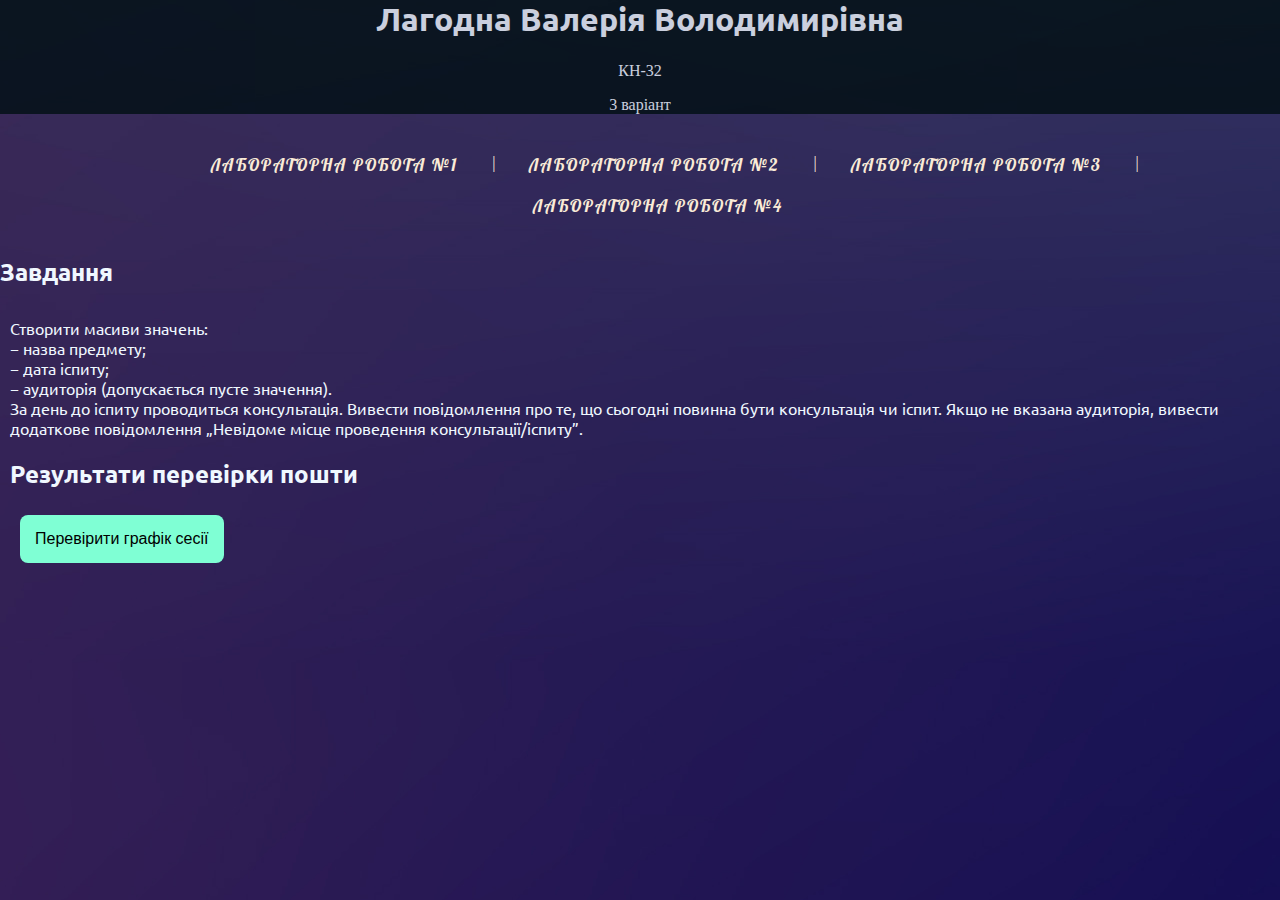
<file: index.html>
<!DOCTYPE html>
<html lang="uk">
<head>
    <meta charset="UTF-8">
    <meta name="viewport" content="width=device-width, initial-scale=1.0">
    <title>ЛР1</title>
    <link type="text/css" rel="stylesheet" href="css/style.css">
    <link rel="stylesheet" href="css/menu.css">
    <script src="js/array.js"></script>
</head>
<body>
    <main class="main">
        <header class="header">
            <h1>Лагодна Валерія Володимирівна</h1>
            <p>КН-32</p>
            <p>3 варіант</p>
        </header>
        <ul class="menu__main">
            <li><a href="../9 лаба/index.html">Лабораторна робота №1</a></li>
            <li><a href="../9 лаба/2.html">Лабораторна робота №2</a></li>
            <li><a href="../9 лаба/3.html">Лабораторна робота №3</a></li>
            <li><a href="../9 лаба/4.html">Лабораторна робота №4</a></li>
        </ul>
        <h2>Завдання</h2>
        <div class="task">
            Створити масиви значень: <br>− назва предмету; <br>− дата іспиту; <br>− аудиторія (допускається пусте значення).
            <br>За день до іспиту проводиться консультація. Вивести повідомлення про те,
            що сьогодні повинна бути консультація чи іспит. Якщо не вказана аудиторія,
            вивести додаткове повідомлення „Невідоме місце проведення
            консультації/іспиту”.
            <h2>Результати перевірки пошти</h2>
        <div id="result">
        </div>
        <button class="button but__hov" onclick="ras()">
            Перевірити графік сесії
        </button>
        </div>
    </main>
</body>
</html>
</file>
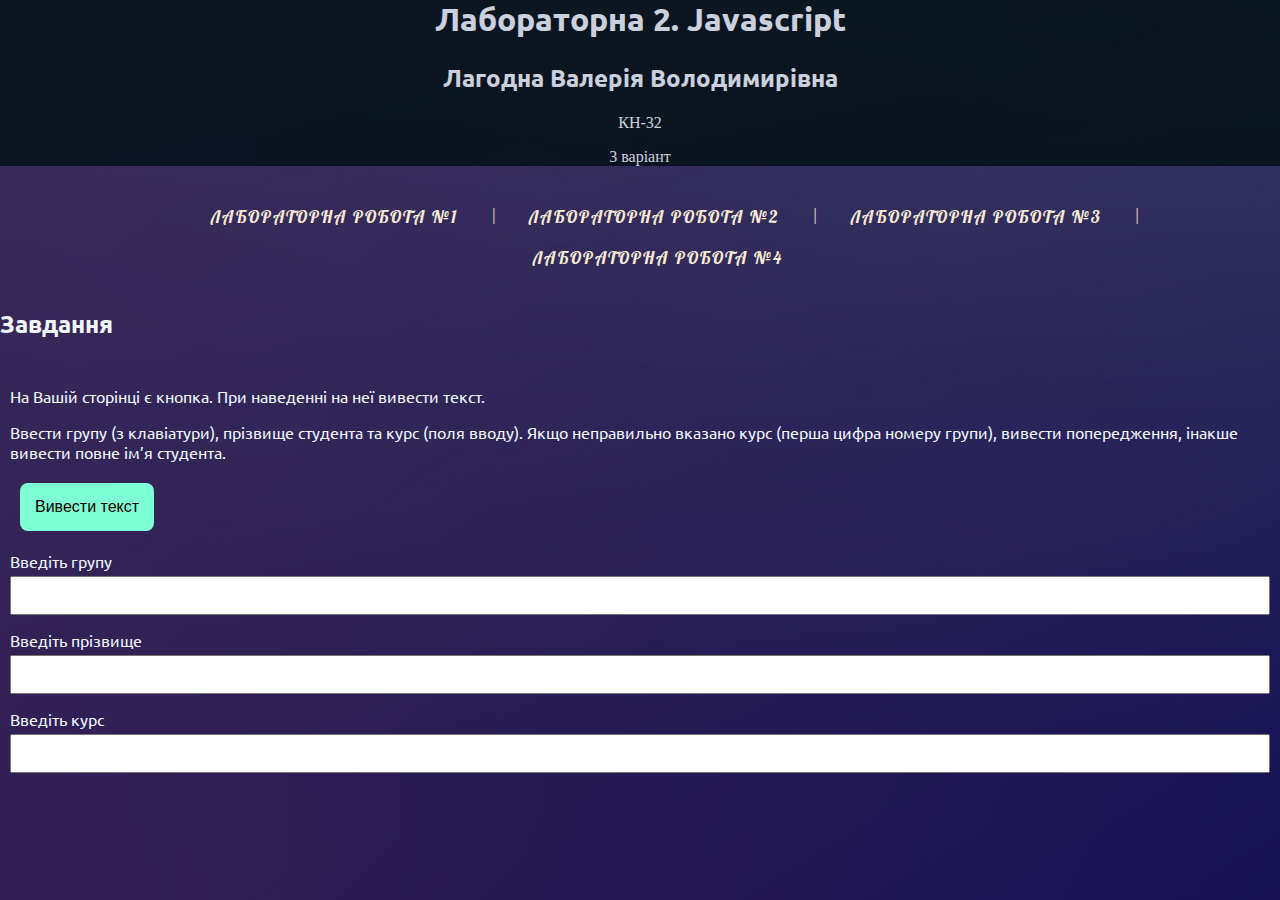
<file: 2.html>
<!DOCTYPE html>
<html lang="en">
<head>
    <meta charset="UTF-8">
    <meta name="viewport" content="width=device-width, initial-scale=1.0">
    <link rel="stylesheet" href="css/style.css">
    <link rel="stylesheet" href="css/menu.css">
    <script src="js/2.js"></script>
    <title>2 ЛР</title>
</head>
<body>
    <main class="main">
        <header class="header">
            <h1>Лабораторна 2. Javascript</h1>
            <h2>Лагодна Валерія Володимирівна</h2>
            <p>КН-32</p>
            <p>3 варіант</p>
        </header>
        <ul class="menu__main">
            <li><a href="../9 лаба/index.html">Лабораторна робота №1</a></li>
            <li><a href="../9 лаба/2.html">Лабораторна робота №2</a></li>
            <li><a href="../9 лаба/3.html">Лабораторна робота №3</a></li>
            <li><a href="../9 лаба/4.html">Лабораторна робота №4</a></li>
        </ul>
        <h2>Завдання </h2>
        <div class="task">
            <p>На Вашій сторінці є кнопка. При наведенні на неї вивести текст.</p>
            <p> Ввести групу (з клавіатури), прізвище студента та курс (поля вводу). Якщо неправильно вказано курс (перша цифра номеру групи), вивести попередження, інакше вивести повне ім’я студента.</p>
        <div id="result_pib"></div>
        <button class="button" onmouseover="print_pib()" onmouseout="clear_all()">
            Вивести текст
        </button>
        <br>
        <label>
            Введіть групу
            <input type="number" id="group">
        </label>
        <label>
            Введіть прізвище
            <input type="text" id="surname">
        </label>
        <label>
            Введіть курс
            <input type="number" id="course">
        </label>
        </div>
    </main>
</body>
</html>
</file>
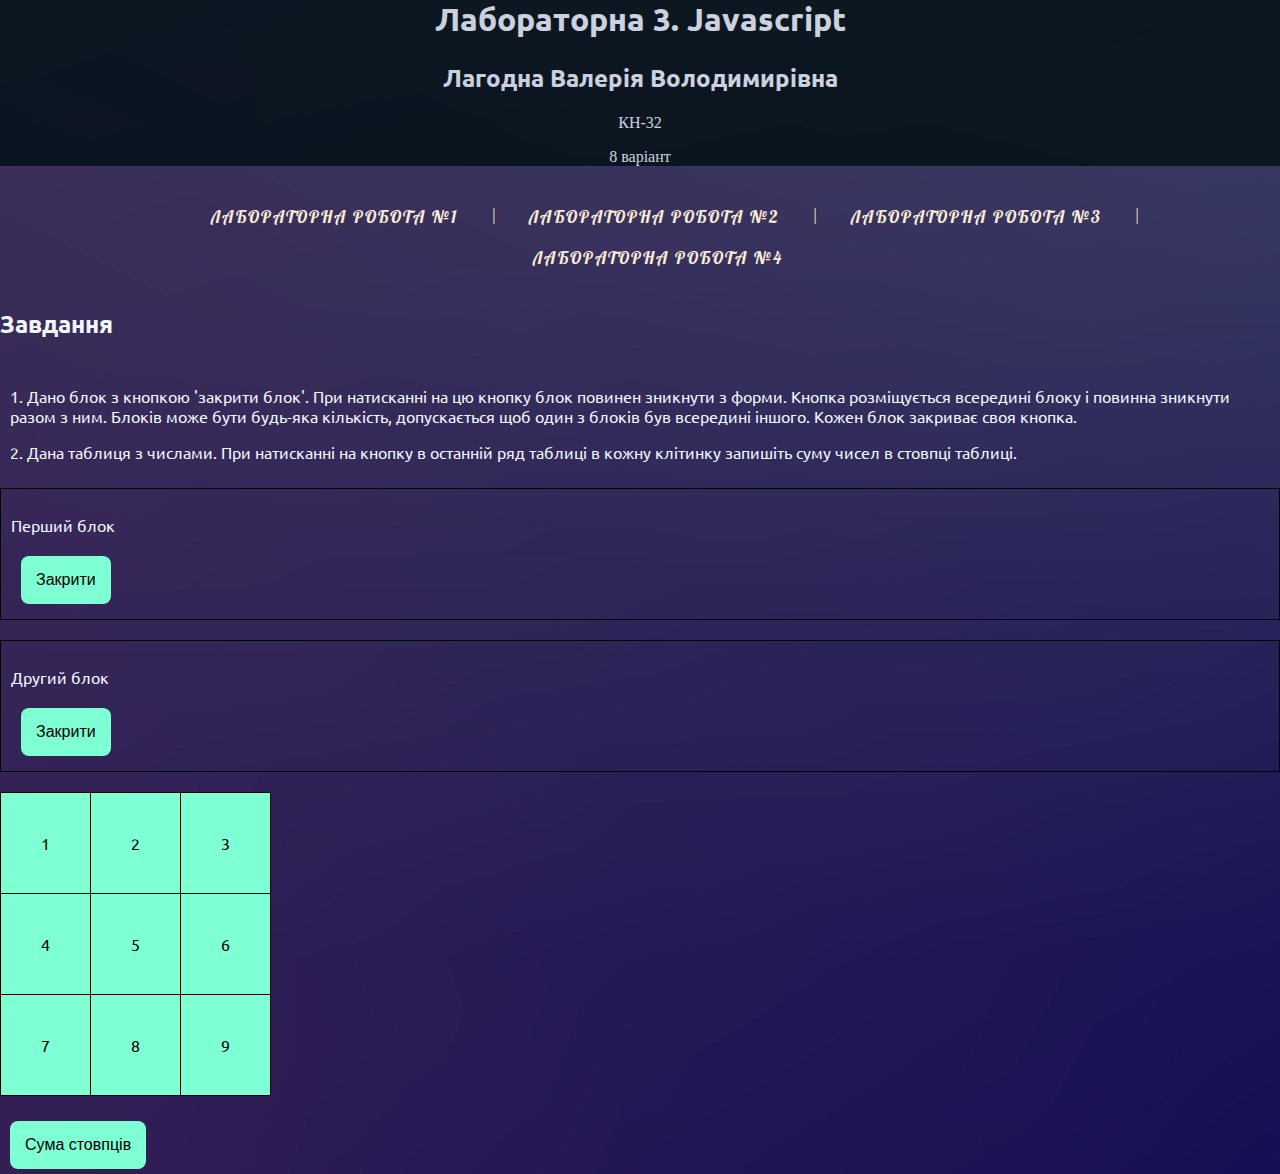
<file: 3.html>
<!DOCTYPE html>
<html lang="en">
<head>
    <meta charset="UTF-8">
    <meta name="viewport" content="width=device-width, initial-scale=1.0">
    <link rel="stylesheet" href="css/style.css">
    <link rel="stylesheet" href="css/menu.css">
    <script src="js/3.js"></script>
    <title>Document</title>
</head>
<body>
    <main class="main">
        <header class="header">
            <h1>Лабораторна 3. Javascript</h1>
            <h2>Лагодна Валерія Володимирівна</h2>
            <p>КН-32</p>
            <p>8 варіант</p>
        </header>
        <ul class="menu__main">
            <li><a href="../9 лаба/index.html">Лабораторна робота №1</a></li>
            <li><a href="../9 лаба/2.html">Лабораторна робота №2</a></li>
            <li><a href="../9 лаба/3.html">Лабораторна робота №3</a></li>
            <li><a href="../9 лаба/4.html">Лабораторна робота №4</a></li>
        </ul>
        <h2>Завдання </h2>
        <div class="task">
            <p> 1. Дано блок з кнопкою 'закрити блок'. При натисканні на цю кнопку блок повинен зникнути з форми. Кнопка розміщується всередині блоку і повинна зникнути разом з ним. Блоків може бути будь-яка кількість, допускається щоб один з блоків був всередині іншого. Кожен блок закриває своя кнопка.</p>
            <p> 2. Дана таблиця з числами. При натисканні на кнопку в останній ряд таблиці в кожну клітинку запишіть суму чисел в стовпці таблиці.</p>
        </div>
        <div class="block">
            <p>Перший блок</p>
            <button class="button but__hov" onclick="closeBlock(this)">Закрити</button>
        </div>
        <div class="block">
            <p>Другий блок</p>
            <button class="button but__hov" onclick="closeBlock(this)">Закрити</button>
        </div>
        <table>
            <tr>
                <td>1</td>
                <td>2</td>
                <td>3</td>
            </tr>
            <tr>
                <td>4</td>
                <td>5</td>
                <td>6</td>
            </tr>
            <tr>
                <td>7</td>
                <td>8</td>
                <td>9</td>
            </tr>
        </table>
        <button class="button but__hov" onclick="calculateSum()">Сума стовпців</button>
    </main>
</body>
</html>
</file>
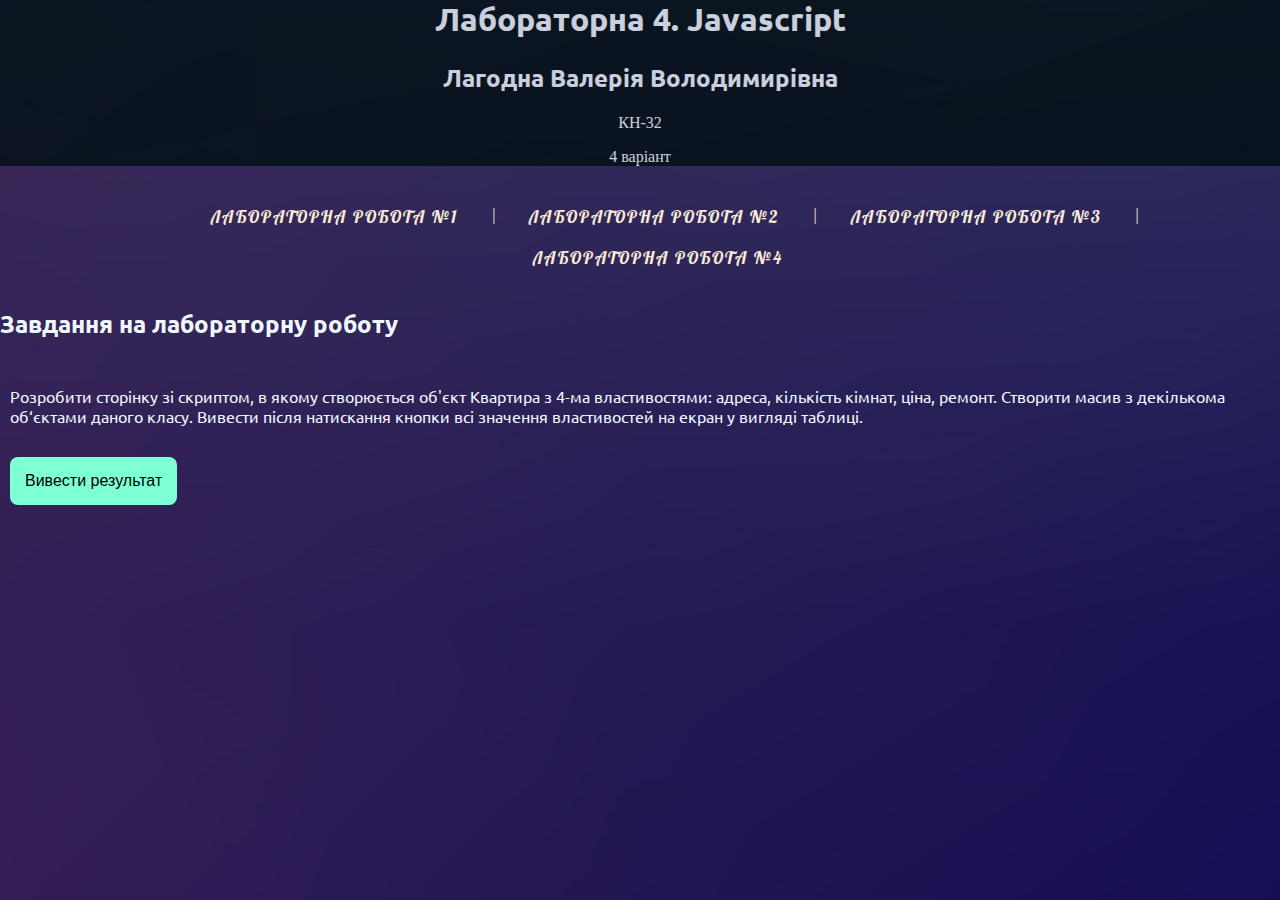
<file: 4.html>
<!DOCTYPE html>
<html lang="en">
<head>
    <meta charset="UTF-8">
    <meta name="viewport" content="width=device-width, initial-scale=1.0">
    <title>ЛР4</title>
    <link rel="stylesheet" href="css/style.css">
    <link rel="stylesheet" href="css/menu.css">
    <link rel="stylesheet" href="css/4.css">
    <script src="js/4.js"></script>
</head>
<body>
    <main class="main">
        <header class="header">
            <h1>Лабораторна 4. Javascript</h1>
            <h2>Лагодна Валерія Володимирівна</h2>
            <p>КН-32</p>
            <p>4 варіант</p>
        </header>
        <ul class="menu__main">
            <li><a href="../9 лаба/index.html">Лабораторна робота №1</a></li>
            <li><a href="../9 лаба/2.html">Лабораторна робота №2</a></li>
            <li><a href="../9 лаба/3.html">Лабораторна робота №3</a></li>
            <li><a href="../9 лаба/4.html">Лабораторна робота №4</a></li>
        </ul>
        <h2>Завдання на лабораторну роботу</h2>
        <div class="task">
            <p> Розробити сторінку зі скриптом, в якому створюється об'єкт Квартира з
                4-ма властивостями: адреса, кількість кімнат, ціна, ремонт. Створити масив з
                декількома об‘єктами даного класу. Вивести після натискання кнопки всі
                значення властивостей на екран у вигляді таблиці.</p>
        </div>
        <div id="result"></div>
        <button class="button but__hov" onclick="flat_ras()">
            Вивести результат
        </button>
    </main>
</body>
</html>
</file>
<file: css/style.css>
@import url('https://fonts.googleapis.com/css2?family=Ubuntu&display=swap');
html {
    scroll-behavior: smooth;
}
body {
    background-image: url("../img/dark-color-blurred-background-vector.jpg");
    background-repeat: no-repeat;
    background-position: center center;
    margin: 0;
    width: 100%;
    height: 100%;
    color: aliceblue;
}
h1,
h2,
label,
legend,
div,
table {
    font-family: 'Ubuntu', sans-serif;
}
label {
    display: block;
    margin-top: 15px;
}

input {
    width: 100%;
    padding: 10px;
    margin-top: 5px;
    box-sizing: border-box;
}
table {
    border-collapse: collapse;
    margin-bottom: 20px;
    background: aquamarine;
    color: #000;
}

table, th, td {
    border: 1px solid #000;
}

th, td {
    padding: 40px;
}
.header {
    text-align: center;
    background-image: url("../img/black-blurred-background-vector.jpg");
    margin-top: -22px;
    background-repeat: no-repeat;
    background-position: center center;
    position: relative;
    opacity: 0.8;
}
.task {
    font-size: medium;
    padding: 10px 10px 10px 10px;
}
.button {
    background-color: aquamarine;
    border: none;
    color: black;
    padding: 15px 15px 15px 15px;
    margin: 5px 10px;
    text-align: center;
    text-decoration: none;
    display: inline-block;
    border-radius: 8px;
    font-size: 16px;
    transition: all 0.3s ease-out;
    text-align: center;

}
.but__hov:hover {
    background-color: aquamarine;
    color: white;
}
.block {
    border: 1px solid #000;
    padding: 10px;
    margin-bottom: 20px;
    position: relative;
}


@media (max-width: 600px) {
    .header {
        padding: 10px;
    }
    .task {
        padding: 10px;
    }
}
</file>
<file: css/menu.css>
@import url('https://fonts.googleapis.com/css2?family=Lobster&family=Ubuntu&display=swap');
.menu__main{
    list-style: none;
    margin: 40px 0 5px;
    text-align: center;
}
.menu__main li {
    display: inline-block;
}
.menu__main li::after {
    content: "|";
    color:antiquewhite;
    display: inline-block;
    vertical-align: top;
}
.menu__main li:last-child::after {
    content: none;
}
.menu__main a {
    text-decoration: none;
    font-family: 'Lobster', sans-serif;
    letter-spacing: 2px;
    position: relative;
    padding-bottom: 20px;
    margin: 0 34px 0 30px;
    font-size: 17px;
    text-transform: uppercase;
    display: inline-block;
    transition: color .2s;
}
.menu__main a,
.menu__main a:visited {
    color: antiquewhite;
}
.menu__main a:hover {
    color: aquamarine;
}
.menu__main a::before,
.menu__main a::after {
    content: "";
    position: absolute;
    height: 4px;
    top: auto;
    right: 50%;
    bottom: -5px;
    left: 50%;
    background: #676767;
    transition: .8s;
}
.menu__main a:hover::before,
.menu__main .current::before {
    left: 0;
}
.menu__main a:hover:after,
.menu__main .current::after{
    right: 0;
}
@media (max-width: 550px) {
    .menu__main {
        padding-top: 0;
    }
    .menu__main li {
        display: block;
    }
    .menu__main li::after {
        content: none;
    }
    .menu__main a {
        padding: 25x 0 20x;
        margin: 0 30 px;
    }
}
</file>
<file: css/4.css>
.quant {
    display: flex;
    align-items: center;
}

label input {
    width: 20%;
}
</file>
